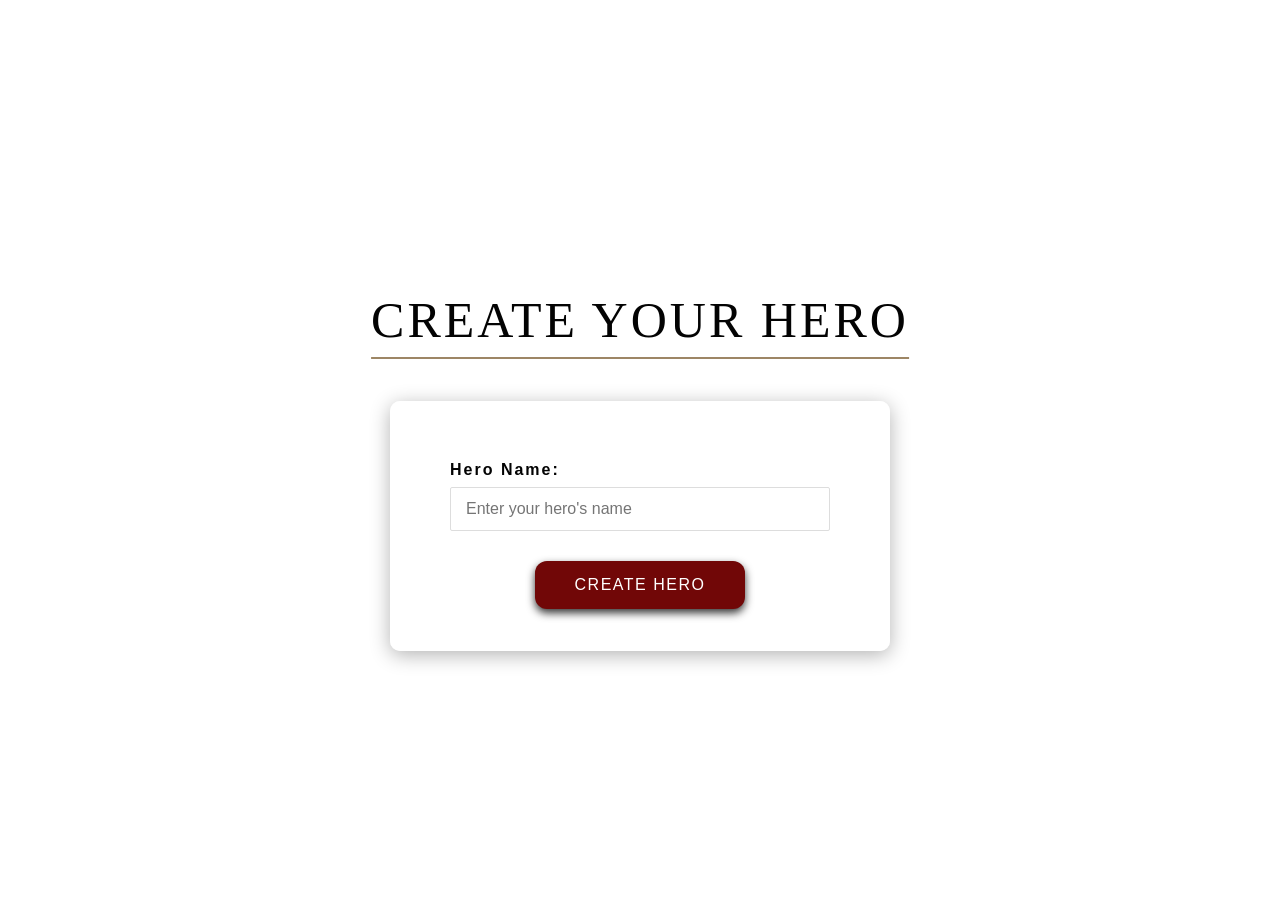
<file: NotFightClub/index.html>
<!DOCTYPE html>
<html lang="en">
  <head>
    <meta charset="UTF-8" />
    <meta name="viewport" content="width=device-width, initial-scale=1.0" />
    <link rel="stylesheet" href="./css/style.css" />
    <link rel="icon" href="./assets/favicon.ico" />
    <link rel="preconnect" href="https://fonts.googleapis.com" />
    <link rel="preconnect" href="https://fonts.gstatic.com" crossorigin />

    <script>
      document.addEventListener('DOMContentLoaded', function () {
        const heroNameInput = document.getElementById('hero-name')
        const heroForm = document.querySelector('.heroForm')
        const notification = document.querySelector('.notification')

        const savedName = localStorage.getItem('heroName')

        if (savedName) {
          heroNameInput.value = savedName
          showNotification(`Welcome back, ${savedName}!`, 'success')
        }

        heroForm.addEventListener('submit', function (e) {
          e.preventDefault()
          const heroName = heroNameInput.value.trim()
          if (heroName === '') {
            showNotification('Please enter a hero name', 'error')
            return
          }
          localStorage.setItem('heroName', heroName)
          localStorage.setItem('avatar', 0)
          localStorage.setItem('wins', 0)
          localStorage.setItem('loses', 0)
          showNotification(`Hero "${heroName}" created successfully!`, 'success')
        })

        function showNotification(message, type) {
          notification.textContent = message
          notification.style.display = 'block'
          notification.style.backgroundColor = type === 'error' ? '#c62828' : '#2e7d32'

          setTimeout(() => {
            window.location.href = './pages/MainMenuPage.html'
          }, 3000)
        }
      })
    </script>
    <title>Not Fight Club</title>
  </head>
  <body>
    <main>
      <section class="roboto-regular">
        <div class="container">
          <h1>Create your hero</h1>
          <form class="heroForm">
            <div class="input-hero-name">
              <label for="hero-name" class="roboto-bold">Hero Name:</label>
              <input type="text" id="hero-name" placeholder="Enter your hero's name" required />
            </div>
            <button type="submit" class="create-btn">Create Hero</button>
          </form>
          <div class="notification roboto-bold"></div>
        </div>
      </section>
    </main>
  </body>
</html>
</file>
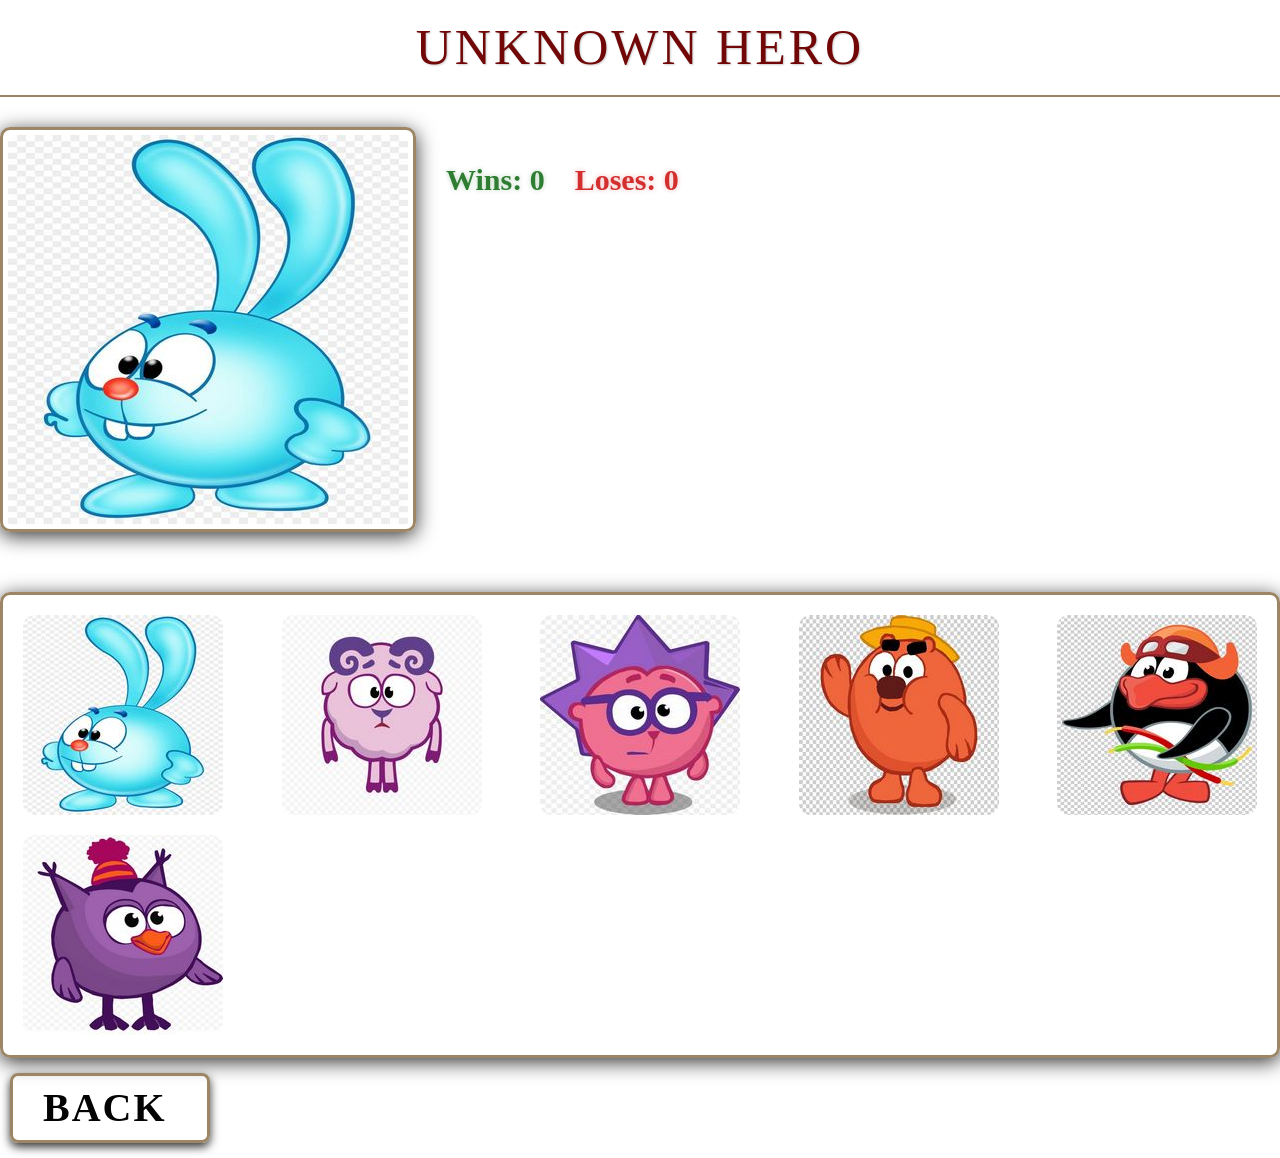
<file: NotFightClub/pages/AccountPage.html>
<!DOCTYPE html>
<html lang="en">
  <head>
    <meta charset="UTF-8" />
    <meta name="viewport" content="width=device-width, initial-scale=1.0" />
    <title>Account Page</title>
    <link rel="stylesheet" href="../css/accountstyle.css" />
    <link rel="icon" href="../assets/favicon.ico" />
    <link rel="preconnect" href="https://fonts.googleapis.com" />
    <link rel="preconnect" href="https://fonts.gstatic.com" crossorigin />
    <script>
      document.addEventListener('DOMContentLoaded', function () {
        const avatars = [
          '../assets/img/Krosh_400x389.jpg',
          '../assets/img/Barash_400x389.jpg',
          '../assets/img/Ezh_400x389.jpg',
          '../assets/img/Kopatych_400x389.jpg',
          '../assets/img/Pin_400x389.jpg',
          '../assets/img/Sova_400x389.jpg',
        ]
        const heroName = localStorage.getItem('heroName')
        const heroTitle = document.querySelector('.heroName')
        heroName ? (heroTitle.textContent = heroName) : (heroTitle.textContent = 'Unknown Hero')

        const wins = localStorage.getItem('wins') || 0
        const loses = localStorage.getItem('loses') || 0
        document.querySelector('.statWins span').textContent = wins
        document.querySelector('.statLoses span').textContent = loses

        const avatarIndex = localStorage.getItem('avatar') || 0
        const currentAvatar = document.querySelector('.currentAvatar')
        if (avatars[avatarIndex]) {
          currentAvatar.src = avatars[avatarIndex]
        }

        document.querySelectorAll('.changeAvatar img').forEach((img, index) => {
          img.addEventListener('click', function () {
            currentAvatar.src = avatars[index]
            localStorage.setItem('avatar', index)

            document.querySelectorAll('.changeAvatar img').forEach((i) => {
              i.classList.remove('selected')
            })
            this.classList.add('selected')
          })
        })
      })
    </script>
  </head>
  <body>
    <header class="header">
      <h1 class="heroName"></h1>
    </header>
    <main>
      <section class="avatar">
        <div class="container">
          <div class="currentHero">
            <img class="currentAvatar" src="../assets/img/Krosh_400x389.jpg" alt="Current hero" />
            <p class="statWins">Wins: <span>0</span></p>
            <p class="statLoses">Loses: <span>0</span></p>
          </div>
          <div class="changeAvatar">
            <img src="../assets/img/Krosh_200.jpg" alt="Krosh" />
            <img src="../assets/img/Barash_200.jpg" alt="Barash" />
            <img src="../assets/img/Ezhik_200.jpg" alt="Ezhik" />
            <img src="../assets/img/Kopatych_200.jpg" alt="Kopatych" />
            <img src="../assets/img/Pin_200.jpg" alt="Pin" />
            <img src="../assets/img/Sova_200.jpg" alt="Sova" />
          </div>
        </div>
      </section>
    </main>
    <footer class="footer">
      <a class="linkBack" href="../pages/MainMenuPage.html">Back</a>
    </footer>
  </body>
</html>
</file>
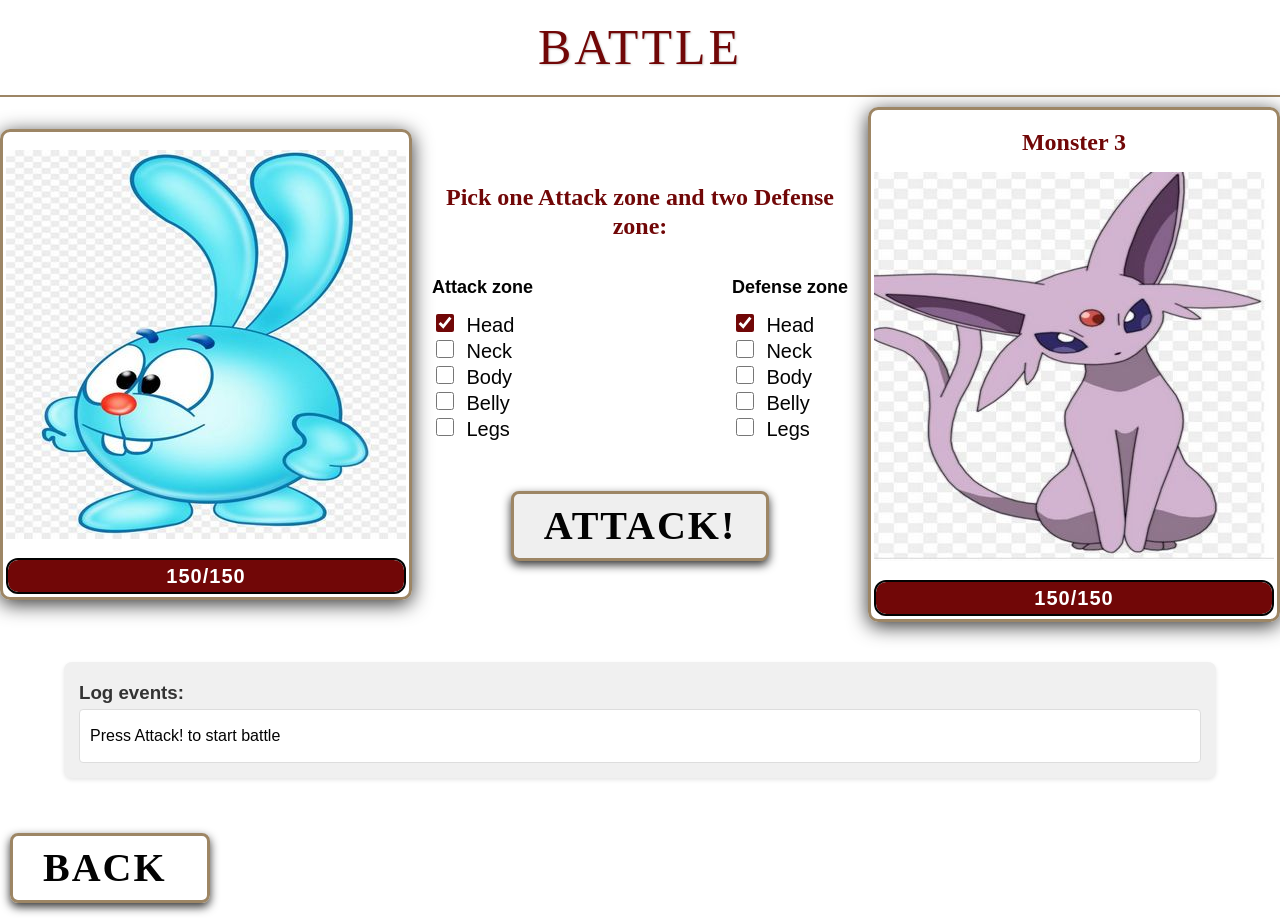
<file: NotFightClub/pages/BattlePage.html>
<!DOCTYPE html>
<html lang="en">
  <head>
    <meta charset="UTF-8" />
    <meta name="viewport" content="width=device-width, initial-scale=1.0" />
    <link rel="stylesheet" href="../css/battlesyle.css" />
    <link rel="icon" href="../assets/favicon.ico" />
    <link rel="preconnect" href="https://fonts.googleapis.com" />
    <link rel="preconnect" href="https://fonts.gstatic.com" crossorigin />

    <script>
      document.addEventListener("DOMContentLoaded", function () {
        const heroName = localStorage.getItem("heroName");
        const avatarIndex = localStorage.getItem("avatar") || 0;

        let wins = parseInt(localStorage.getItem("wins") || 0, 10);
        let loses = parseInt(localStorage.getItem("loses") || 0, 10);

        let heroHpDamage =
          150 - parseInt(localStorage.getItem("hero") || 150, 10);
        let pcHpDamage = 150 - parseInt(localStorage.getItem("pc") || 150, 10);
        updateHP("hero", heroHpDamage);
        updateHP("pc", pcHpDamage);

        let randomPcAvatarIndex =
          localStorage.getItem("randomPcAvatarIndex") || "empty";

        const avatars = [
          "../assets/img/Krosh_400x389.jpg",
          "../assets/img/Barash_400x389.jpg",
          "../assets/img/Ezh_400x389.jpg",
          "../assets/img/Kopatych_400x389.jpg",
          "../assets/img/Krosh_400x389.jpg",
          "../assets/img/Pin_400x389.jpg",
          "../assets/img/Sova_400x389.jpg",
        ];
        const pcAvatars = [
          "../assets/img/Pokemon1_400.jpg",
          "../assets/img/Pokemon2_400.jpg",
          "../assets/img/Pokemon3_400.jpg",
          "../assets/img/Pokemon4_400.jpg",
        ];

        const currentAvatar = document.querySelector(".currentAvatar");
        if (avatars[avatarIndex]) {
          currentAvatar.src = avatars[avatarIndex];
        }

        const pcAvatar = document.querySelector(".pcAvatar");

        if (randomPcAvatarIndex === "empty") {
          randomPcAvatarIndex = Math.floor(Math.random() * pcAvatars.length);
        }
        pcAvatar.src = pcAvatars[randomPcAvatarIndex];
        localStorage.setItem("randomPcAvatarIndex", randomPcAvatarIndex);

        document.querySelector(".playerName").textContent = heroName;
        document.querySelector(
          ".pcName"
        ).textContent = `Monster ${randomPcAvatarIndex}`;

        const attackCheckboxes = document.querySelectorAll(".attack");
        attackCheckboxes.forEach((checkbox) => {
          checkbox.addEventListener("change", function () {
            if (this.checked) {
              attackCheckboxes.forEach((cb) => {
                if (cb !== this) cb.checked = false;
              });
            }
          });
        });

        const defenseCheckboxes = document.querySelectorAll(".defense");
        defenseCheckboxes.forEach((checkbox) => {
          checkbox.addEventListener("change", function () {
            const checked =
              document.querySelectorAll(".defense:checked").length;
            if (checked > 2) {
              this.checked = false;
              alert("You can choose only two defense zones.");
            }
          });
        });

        function addLogMessage(message) {
          const logContent = document.querySelector(".log-content");
          const messageElement = document.createElement("p");
          messageElement.innerHTML = message;
          //messageElement.textContent = message
          logContent.appendChild(messageElement);
          logContent.scrollTop = logContent.scrollHeight;
        }

        function updateHP(player, damage) {
          const hpText = document.querySelector(`.${player}Data .hp-text`);
          const [current, max] = hpText.textContent.split("/").map(Number);
          const newHP = Math.max(0, current - damage);
          hpText.textContent = `${newHP}/${max}`;

          const hpBar = document.querySelector(`.${player}Data .hp-bar`);
          const percent = (newHP / max) * 100;
          hpBar.style.width = `${percent}%`;

          localStorage.setItem(`${player}`, newHP);
        }

        const battleBtn = document.querySelector(".battle-btn");
        battleBtn.addEventListener("click", function () {
          const attackZoneHero =
            document.querySelector(".attack:checked").value;
          const defenseZonesHero = Array.from(
            document.querySelectorAll(".defense:checked")
          ).map((cb) => cb.value);
          if (!attackZoneHero || defenseZonesHero.length < 2) {
            alert("You must choose attack and defense zones.");
            return;
          }

          const attackZonePc = ["head", "neck", "body", "belly", "legs"][
            Math.floor(Math.random() * 5)
          ];
          const defenseZonesPc = [];
          while (defenseZonesPc.length < 2) {
            const zone = ["head", "neck", "body", "belly", "legs"][
              Math.floor(Math.random() * 5)
            ];
            if (!defenseZonesPc.includes(zone)) {
              defenseZonesPc.push(zone);
            }
          }

          const heroDamage = defenseZonesPc.includes(attackZoneHero) ? 0 : 35;
          const pcDamage = defenseZonesHero.includes(attackZonePc) ? 0 : 35;

          updateHP("pc", heroDamage);
          updateHP("hero", pcDamage);

          addLogMessage(
            `You attacked <span>${attackZoneHero}</span> for <span>${heroDamage}</span> damage!`
          );
          addLogMessage(
            `Monster attacked <span>${attackZonePc}</span> for <span>${pcDamage}</span> damage!`
          );
          if (checkGameOver()) {
            battleBtn.disabled = true;

            attackCheckboxes.forEach((cb) => {
              cb.disabled = true;
            });
            defenseCheckboxes.forEach((cb) => {
              cb.disabled = true;
            });

            setTimeout(() => {
              localStorage.removeItem("hero");
              localStorage.removeItem("pc");
              localStorage.removeItem("randomPcAvatarIndex");
              window.location.href = "../pages/MainMenuPage.html";
            }, 10000);
          }
        });

        function checkGameOver() {
          const heroHP = parseInt(
            document
              .querySelector(".heroData .hp-text")
              .textContent.split("/")[0]
          );
          const pcHP = parseInt(
            document.querySelector(".pcData .hp-text").textContent.split("/")[0]
          );

          if (heroHP <= 0 && pcHP <= 0) {
            addLogMessage("Its draw!");
            return true;
          } else if (heroHP <= 0) {
            localStorage.setItem("loses", loses + 1);
            addLogMessage("You lose! Monster is win.");
            return true;
          } else if (pcHP <= 0) {
            localStorage.setItem("wins", wins + 1);
            addLogMessage("You win! The monster lose!");
            return true;
          }
          return false;
        }
      });
    </script>
    <title>Not Fight Club</title>
  </head>
  <body>
    <header class="header">
      <h1>Battle</h1>
    </header>
    <main>
      <section class="battle-section roboto-regular">
        <div class="container">
          <div class="heroData">
            <p class="playerName"></p>
            <img
              class="currentAvatar"
              src="../assets/img/Krosh_400x389.jpg"
              alt="currentAvatar"
            />
            <div class="hp-bar-container">
              <div class="hp-bar" data-hp="150"></div>
              <span class="hp-text">150/150</span>
            </div>
          </div>
          <div class="battleData">
            <p>Pick one Attack zone and two Defense zone:</p>
            <div class="battle-options">
              <div class="battle-list-options">
                <h3>Attack zone</h3>
                <div class="battle-option-group">
                  <input
                    type="checkbox"
                    id="attack-head"
                    class="attack"
                    value="head"
                    checked
                  />
                  <label for="attack-head">Head</label>
                </div>
                <div class="battle-option-group">
                  <input
                    type="checkbox"
                    id="attack-neck"
                    class="attack"
                    value="neck"
                  />
                  <label for="attack-neck">Neck</label>
                </div>
                <div class="battle-option-group">
                  <input
                    type="checkbox"
                    id="attack-body"
                    class="attack"
                    value="body"
                  />
                  <label for="attack-body">Body</label>
                </div>
                <div class="battle-option-group">
                  <input
                    type="checkbox"
                    id="attack-belly"
                    class="attack"
                    value="belly"
                  />
                  <label for="attack-belly">Belly</label>
                </div>
                <div class="battle-option-group">
                  <input
                    type="checkbox"
                    id="attack-legs"
                    class="attack"
                    value="legs"
                  />
                  <label for="attack-legs">Legs</label>
                </div>
              </div>
              <div class="battle-list-options">
                <h3>Defense zone</h3>
                <div class="battle-option-group">
                  <input
                    type="checkbox"
                    id="defense-head"
                    class="defense"
                    value="head"
                    checked
                  />
                  <label for="defense-head">Head</label>
                </div>
                <div class="battle-option-group">
                  <input
                    type="checkbox"
                    id="defense-neck"
                    class="defense"
                    value="neck"
                  />
                  <label for="defense-neck">Neck</label>
                </div>
                <div class="battle-option-group">
                  <input
                    type="checkbox"
                    id="defense-body"
                    class="defense"
                    value="body"
                  />
                  <label for="defense-body">Body</label>
                </div>
                <div class="battle-option-group">
                  <input
                    type="checkbox"
                    id="defense-belly"
                    class="defense"
                    value="belly"
                  />
                  <label for="defense-belly">Belly</label>
                </div>
                <div class="battle-option-group">
                  <input
                    type="checkbox"
                    id="defense-legs"
                    class="defense"
                    value="legs"
                  />
                  <label for="defense-legs">Legs</label>
                </div>
              </div>
            </div>
            <button class="battle-btn">Attack!</button>
          </div>
          <div class="pcData">
            <p class="pcName"></p>
            <img
              class="pcAvatar"
              src="../assets/img/Pokemon1_400.jpg"
              alt="pcAvatar"
            />
            <div class="hp-bar-container">
              <div class="hp-bar" data-hp="150"></div>
              <span class="hp-text">150/150</span>
            </div>
          </div>
        </div>
        <div class="battle-log">
          <h3>Log events:</h3>
          <div class="log-content">
            <p>Press Attack! to start battle</p>
          </div>
        </div>
      </section>
    </main>
    <footer class="footer">
      <a class="linkBack" href="../pages/MainMenuPage.html">Back</a>
    </footer>
  </body>
</html>
</file>
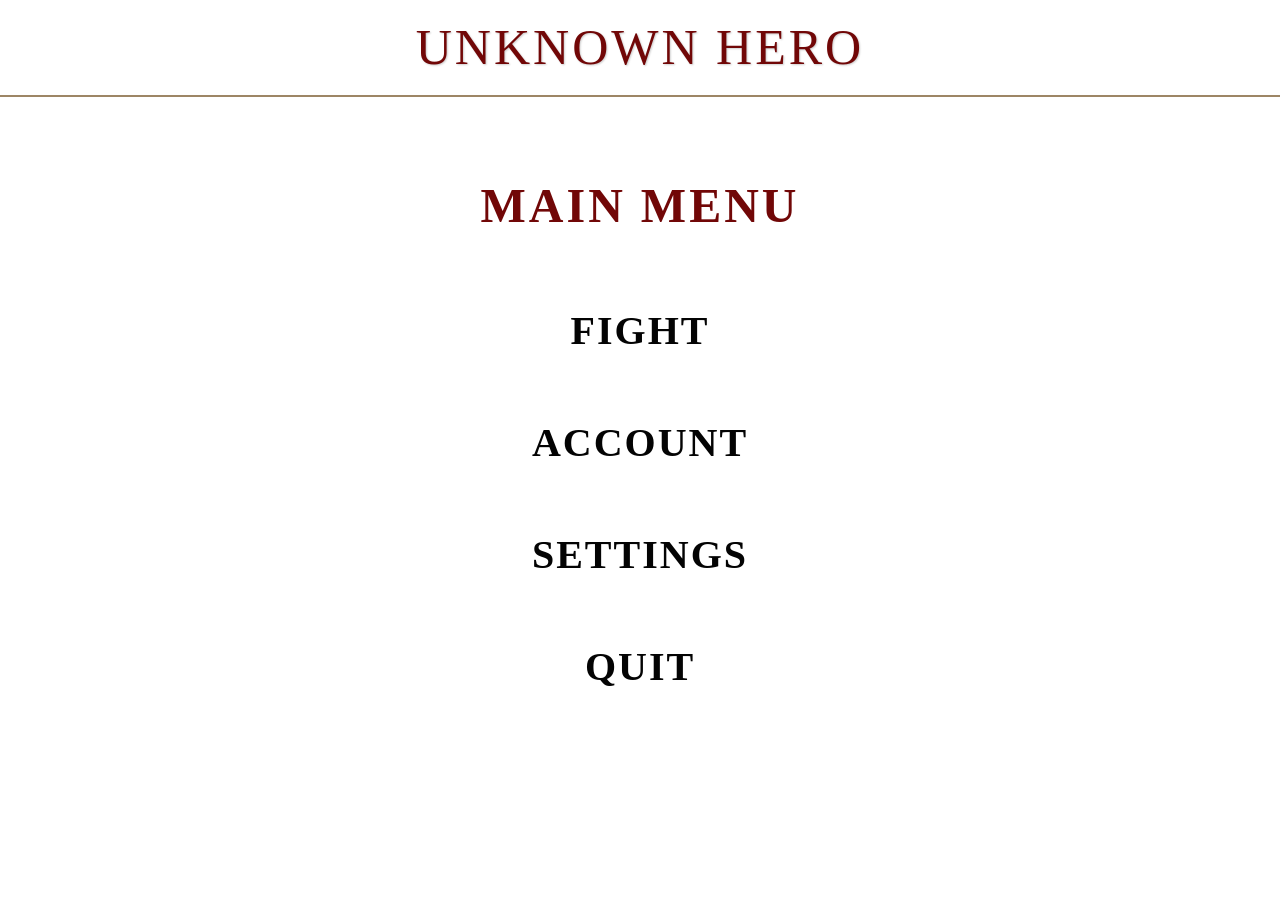
<file: NotFightClub/pages/MainMenuPage.html>
<!DOCTYPE html>
<html lang="en">
  <head>
    <meta charset="UTF-8" />
    <meta name="viewport" content="width=device-width, initial-scale=1.0" />
    <link rel="stylesheet" href="../css/mainmenustyle.css" />
    <link rel="icon" href="../assets/favicon.ico" />
    <link rel="preconnect" href="https://fonts.googleapis.com" />
    <link rel="preconnect" href="https://fonts.gstatic.com" crossorigin />
    <title>NotFightClub</title>
    <script>
      document.addEventListener('DOMContentLoaded', function () {
        const heroName = localStorage.getItem('heroName')
        const heroTitle = document.querySelector('.heroName')
        heroName ? (heroTitle.textContent = heroName) : (heroTitle.textContent = 'Unknown Hero')

        const quitLink = document.querySelector('.quitLink')
        quitLink.addEventListener('click', function (e) {
          e.preventDefault()
          localStorage.removeItem('heroName')
          localStorage.removeItem('wins')
          localStorage.removeItem('loses')
          localStorage.removeItem('avatar')
          window.location.href = '../index.html'
        })
      })
    </script>
  </head>
  <body>
    <header class="header">
      <h1 class="heroName"></h1>
    </header>
    <main>
 <!-- Позже доработать чтобы название страницы было вверху вместо имени, а имя спустить к контенту-->
      <div class="container">
        <h2>Main menu</h2>
        <nav class="nav">
          <ul class="nav-list roboto-thin">
            <li><a href="BattlePage.html">Fight</a></li>
            <li><a href="AccountPage.html">Account</a></li>
            <li><a href="SettingsPage.html">Settings</a></li>
            <li><a class="quitLink" href="../index.html">Quit</a></li>
          </ul>
        </nav>
      </div>
    </main>
  </body>
</html>
</file>
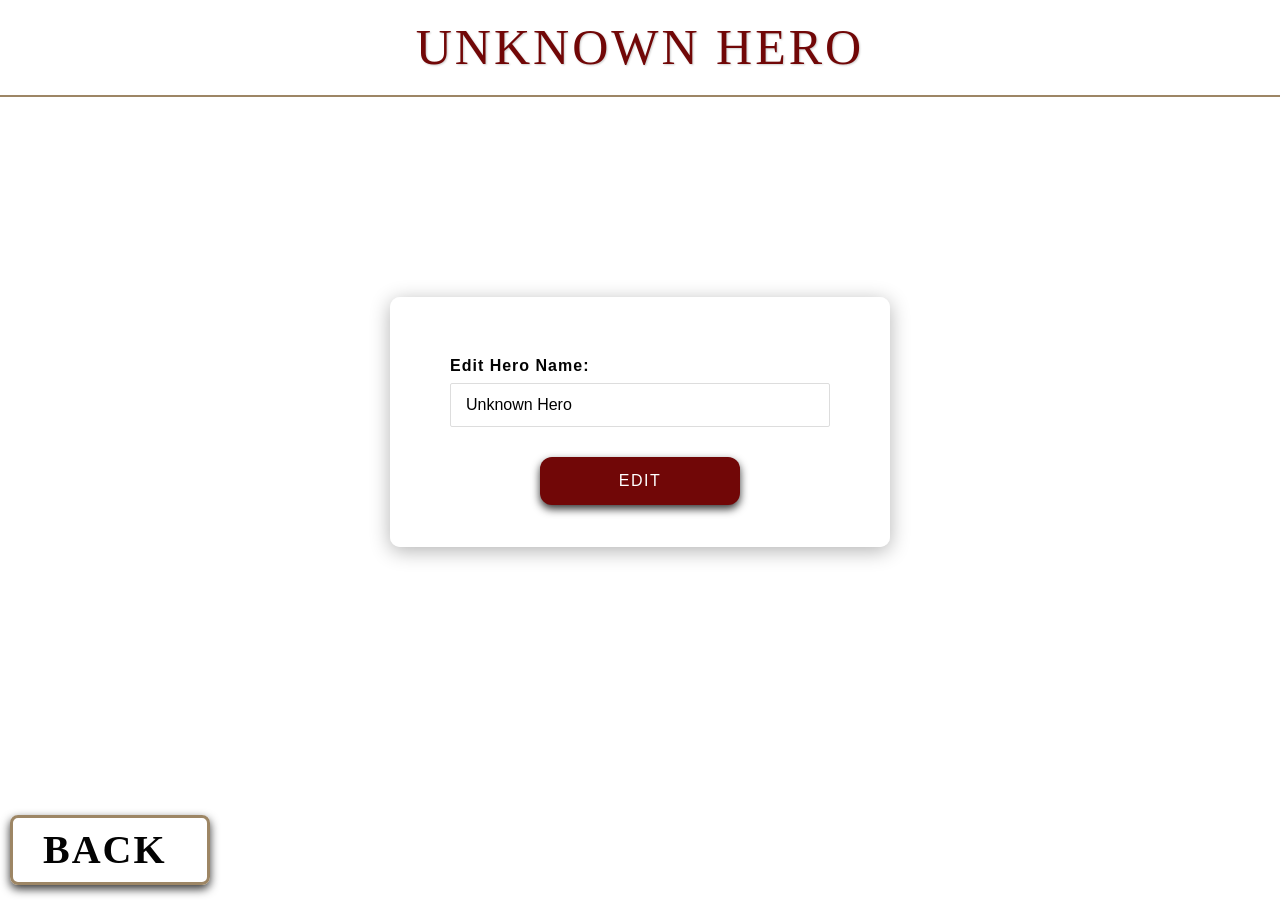
<file: NotFightClub/pages/SettingsPage.html>
<!DOCTYPE html>
<html lang="en">
  <head>
    <meta charset="UTF-8" />
    <meta name="viewport" content="width=device-width, initial-scale=1.0" />
    <link rel="stylesheet" href="../css/settingsstyle.css" />
    <link rel="icon" href="../assets/favicon.ico" />
    <link rel="preconnect" href="https://fonts.googleapis.com" />
    <link rel="preconnect" href="https://fonts.gstatic.com" crossorigin />
    <title>NotFightClub</title>
    <script>
      document.addEventListener('DOMContentLoaded', function () {
        const heroName = localStorage.getItem('heroName')
        const heroTitle = document.querySelector('.heroName')
        const heroNameInput = document.getElementById('hero-name')
        heroName ? (heroTitle.textContent = heroName) : (heroTitle.textContent = 'Unknown Hero')

        if (heroName) {
          heroNameInput.value = heroName
        } else {
          heroNameInput.value = 'Unknown Hero'
        }

        const heroForm = document.querySelector('.heroForm')
        const notification = document.querySelector('.notification')

        heroForm.addEventListener('submit', function (e) {
          e.preventDefault()
          const heroName = heroNameInput.value.trim()
          if (heroName === '') {
            showNotification('Please enter a hero name', 'error')
            return
          }
          localStorage.setItem('heroName', heroName)
          showNotification(`Hero "${heroName}" edited successfully!`, 'success')
        })

        function showNotification(message, type) {
          notification.textContent = message
          notification.style.display = 'block'
          notification.style.backgroundColor = type === 'error' ? '#c62828' : '#2e7d32'

          setTimeout(() => {
            window.location.href = '../pages/MainMenuPage.html'
          }, 3000)
        }
      })
    </script>
  </head>
  <body>
    <header class="header">
      <h1 class="heroName"></h1>
    </header>
    <main>
      <section class="editForm roboto-regular">
        <div class="container">
          <form class="heroForm">
            <div class="input-hero-name">
              <label for="hero-name" class="roboto-bold">Edit Hero Name:</label>
              <input type="text" id="hero-name" placeholder="Edit your hero's name" required />
            </div>
            <button type="submit" class="create-btn">Edit</button>
          </form>
          <div class="notification roboto-bold"></div>
        </div>
      </section>
    </main>
    <footer class="footer">
      <a class="linkBack" href="../pages/MainMenuPage.html">Back</a>
    </footer>
  </body>
</html>
</file>
<file: NotFightClub/css/style.css>
@import url('../css/common.css');

body {
  min-height: 100vh;
  display: flex;
  justify-content: center;
  align-items: center;
  margin: 0;
  padding: 0;
  font-family: 'Roboto', sans-serif;
  color: var(--color-dark);
  background-color: #fff;
}

h1 {
  font-family: 'Forum', serif;
  font-weight: 400;
  font-size: 50px;
  letter-spacing: 3px;
  text-transform: uppercase;
  color: var(--color-dark);
  position: relative;
  padding-bottom: 10px;
}

h1::after {
  content: '';
  position: absolute;
  bottom: 0;
  left: 50%;
  transform: translateX(-50%);
  width: 100%;
  height: 2px;
  background-color: var(--color-gold);
}

.container {
  display: flex;
  flex-direction: column;
  align-items: center;
}

.heroForm {
  width: 100%;
  max-width: 500px;
  min-height: 250px;
  max-height: 20vh;
  padding: 60px;
  background-color: rgba(255, 255, 255, 0.7);
  border-radius: 10px;
  box-shadow: 0 4px 20px rgba(0, 0, 0, 0.3);
}

.input-hero-name {
  margin-bottom: 30px;
  text-align: left;
}

.input-hero-name label {
  display: block;
  margin-bottom: 8px;
  color: var(--color-dark);
  letter-spacing: 2px;
}

.input-hero-name input {
  width: 100%;
  padding: 12px 15px;
  border: 1px solid #ddd;
  border-radius: 2px;
  font-size: var(--font-text);
  line-height: var(--font-text-height);
  transition: border-color 0.3s;
}

.input-hero-name input:focus {
  outline: none;
  border-color: var(--color-gold);
}

.create-btn {
  display: block;
  margin: 20px auto 0;
  padding: 15px 40px;
  background-color: var(--color-red);
  color: #fff;
  border: none;
  font-size: var(--font-text);
  letter-spacing: 1.5px;
  text-transform: uppercase;
  transition: all 0.3s ease;
  border-radius: 12px;
  box-shadow: 0 4px 8px rgba(0, 0, 0, 0.8);
}

.create-btn:hover {
  background-color: var(--color-dark);
  box-shadow: 0 6px 12px rgba(0, 0, 0, 1);
}
</file>
<file: NotFightClub/css/accountstyle.css>
@import url('./common.css');

body {
  display: flex;
  flex-direction: column;
  min-height: 100vh;
  margin: 0;
  padding: 0;
  font-family: 'Roboto', sans-serif;
  color: var(--color-dark);
  background-color: #fff;
}

main {
  flex: 1;
  display: flex;
  justify-content: center;
}

.header {
  border-bottom: 2px solid var(--color-gold);
  padding: 10px 0;
  background-color: rgba(255, 255, 255, 0.9);
}

.header h1 {
  margin: 0;
  font: 400 50px/1.5 'Forum', serif;
  text-align: center;
  letter-spacing: 3px;
  text-transform: uppercase;
  color: var(--color-dark);
  color: var(--color-red);
  text-shadow: 1px 1px 2px rgba(0, 0, 0, 0.2);
  transition: all 0.3s ease;
}

.header h1:hover {
  color: var(--color-gold);
  transform: scale(1.02);
}

.container {
  max-width: 1440px;
  margin: 0px auto;
}

.currentHero {
  display: flex;
  gap: 30px;
  font: 700 30px/1.5 'Forum', serif;
  margin-top: 30px;
}
.currentHero img {
  padding: 5px;
  border: 3px solid var(--color-gold); 
  border-radius: 10px;
  box-shadow: 0 4px 20px rgba(0, 0, 0, 0.8);
}

.statWins {
  color: #2e7d32;
  text-shadow: 0 0 5px rgba(46, 125, 50, 0.3);
}
.statLoses {
  color: #d32f2f;
  text-shadow: 0 0 5px rgba(211, 47, 47, 0.3);
}

.changeAvatar {
  display: flex;
  justify-content: space-between;
  flex-wrap: wrap;
  gap: 20px;
  margin-top: 60px;
  padding: 20px; 
  border: 3px solid var(--color-gold); 
  border-radius: 10px;
  box-shadow: 0 4px 20px rgba(0, 0, 0, 0.8);
}

.changeAvatar img {
  width: 200px;
  height: auto;
  border-radius: 12px;
  transition: transform 0.3s ease;
}

.changeAvatar img:hover {
  transform: scale(1.2);
  box-shadow: 0 4px 12px rgba(0, 0, 0, 0.2);
}

.changeAvatar img.selected {
  border: 3px solid var(--color-gold);
  box-shadow: 0 0 10px rgba(157, 134, 101, 0.7);
}
</file>
<file: NotFightClub/css/battlesyle.css>
@import url('./common.css');

body {
  display: flex;
  flex-direction: column;
  min-height: 100vh;
  margin: 0;
  padding: 0;
  font-family: 'Roboto', sans-serif;
  color: var(--color-dark);
  background-color: #fff;
}

main {
  flex: 1;
}

.header {
  border-bottom: 2px solid var(--color-gold);
  padding: 10px 0;
  background-color: rgba(255, 255, 255, 0.9);
}

.header h1 {
  margin: 0;
  font: 400 50px/1.5 'Forum', serif;
  text-align: center;
  letter-spacing: 3px;
  text-transform: uppercase;
  color: var(--color-dark);
  color: var(--color-red);
  text-shadow: 1px 1px 2px rgba(0, 0, 0, 0.2);
  transition: all 0.3s ease;
}

.header h1:hover {
  color: var(--color-gold);
  transform: scale(1.02);
}

.battle-section .container {
  display: flex;
  justify-content: space-between;
  align-items: center;
  margin-top: 10px;
}

.heroData,
.pcData {
  padding: 3px;
  border: 3px solid var(--color-gold);
  border-radius: 10px;
  box-shadow: 0 4px 20px rgba(0, 0, 0, 0.8);
}
.heroData img,
.pcAvatar img {
  width: 100%;
  height: 100%;
  object-fit: contain;
}

.hp-bar-container {
  width: 400px;
  height: 36px;
  background-color: rgba(0, 0, 0, 0.2);
  border-radius: 12px;
  margin-top: 15px;
  position: relative;
  overflow: hidden;
  border: 2px solid var(--color-dark);
}

.hp-bar {
  width: 100%;
  height: 100%;
  background: var(--color-red);
  border-radius: 10px;
  transition: width 0.5s ease;
}

.hp-text {
  position: absolute;
  top: 50%;
  left: 50%;
  transform: translate(-50%, -50%);
  font: 700 20px/1 'Roboto', sans-serif;
  color: white;
  letter-spacing: 1px;
}

.battleData {
  display: flex;
  flex-direction: column;
  align-items: center;
  gap: 20px;
  padding: 20px;
  min-width: 300px;
}

.battleData p,
.playerName,
.pcName {
  text-align: center;
  margin: 15px auto;
  font: 700 24px/1.2 'Forum', serif;
  color: var(--color-red);
}

.battle-options {
  display: flex;
  justify-content: space-between;
  width: 100%;
}

.battle-list-options h3 {
  font: 700 18px/1.3 'Roboto', sans-serif;
  color: var(--color-dark);
  margin: 0 0 12px;
  text-align: center;
}

.battle-list-options input[type='checkbox'] {
  width: 18px;
  height: 18px;
  accent-color: var(--color-red);
  margin-right: 8px;
  cursor: pointer;
}

.battle-list-options label {
  font: 400 20px/1.2 'Roboto', sans-serif;
  color: var(--color-dark);
  cursor: pointer;
}

.battle-btn {
  margin-top: 30px;
}

.battle-log {
  margin: 40px auto;
  padding: 15px;
  width: 90%;
  background-color: #f0f0f0;
  border-radius: 8px;
  box-shadow: 0 2px 4px rgba(0, 0, 0, 0.1);
}

.battle-log h3 {
  margin: 5px auto;
  color: #333;
}

.log-content {
  max-height: 200px;
  overflow-y: auto;
  background-color: white;
  padding: 10px;
  border-radius: 4px;
  border: 1px solid #ddd;
}

.log-content p {
  margin: 5px 0;
  line-height: 1.4;
}

.log-content span {
  color: var(--color-red);
  font-weight: 700;
}
</file>
<file: NotFightClub/css/mainmenustyle.css>
@import url('./common.css');

body {
  min-height: 100vh;
  margin: 0;
  padding: 0;
  font-family: 'Roboto', sans-serif;
  color: var(--color-dark);
  background-color: #fff;
}

.header {
  border-bottom: 2px solid var(--color-gold);
  padding: 10px 0;
  background-color: rgba(255, 255, 255, 0.9);
}

.header h1 {
  margin: 0;
  font: 400 50px/1.5 'Forum', serif;
  text-align: center;
  letter-spacing: 3px;
  text-transform: uppercase;
  color: var(--color-dark);
  color: var(--color-red);
  text-shadow: 1px 1px 2px rgba(0, 0, 0, 0.2);
  transition: all 0.3s ease;
}

.header h1:hover {
  color: var(--color-gold);
  transform: scale(1.02);
}

.container {
  display: flex;
  flex-direction: column;
  justify-content: center;
}

h2 {
  font: 400 48px/1.2 'Forum', serif;
  color: var(--color-red);
  margin: 80px 0 40px;
  text-align: center;
  letter-spacing: 3px;
  font-weight: 700;
  text-transform: uppercase;
}

.nav-list {
  display: flex;
  flex-direction: column;
  align-items: center;
  gap: 40px;
  margin: 20px auto 0;
  padding: 0;
  list-style: none;
  width: fit-content;
}

.nav-list li {
  width: 100%;
  text-align: center;
}

.nav-list a {
  color: var(--color-dark);
  text-decoration: none;
  font: 700 40px/1.3 'Forum', serif;
  letter-spacing: 2px;
  padding: 10px 40px;
  position: relative;
  transition: all 0.3s ease;
  display: inline-block;
  min-width: 300px;
  text-transform: uppercase;
}

.nav-list a:hover {
  color: var(--color-gold);
  transform: scale(1.05);
}

.nav-list a::before {
  content: '';
  position: absolute;
  top: 0;
  left: 0;
  width: 100%;
  height: 100%;
  background-color: var(--color-red);
  z-index: -1;
  transform: scaleX(0);
  transform-origin: center;
  transition: transform 0.8s ease;
  border-radius: 3px;
}

.nav-list a:hover::before {
  transform: scaleX(1);
}
</file>
<file: NotFightClub/css/settingsstyle.css>
@import url('./common.css');

body {
  display: flex;
  flex-direction: column;
  min-height: 100vh;
  margin: 0;
  padding: 0;
  font-family: 'Roboto', sans-serif;
  color: var(--color-dark);
  background-color: #fff;
}

main {
  flex: 1;
  display: flex;
  justify-content: center;
}

.header {
  border-bottom: 2px solid var(--color-gold);
  padding: 10px 0;
  background-color: rgba(255, 255, 255, 0.9);
}

.header h1 {
  margin: 0;
  font: 400 50px/1.5 'Forum', serif;
  text-align: center;
  letter-spacing: 3px;
  text-transform: uppercase;
  color: var(--color-dark);
  color: var(--color-red);
  text-shadow: 1px 1px 2px rgba(0, 0, 0, 0.2);
  transition: all 0.3s ease;
}

.header h1:hover {
  color: var(--color-gold);
  transform: scale(1.02);
}

.editForm {
  width: 100%;
  max-width: 500px;
  min-height: 250px;
  max-height: 20vh;
  margin-top: 200px;
  padding: 60px;
  background-color: rgba(255, 255, 255, 0.7);
  border-radius: 10px;
  box-shadow: 0 4px 20px rgba(0, 0, 0, 0.3);
}

.input-hero-name {
  margin-bottom: 30px;
  text-align: left;
}

.input-hero-name label {
  display: block;
  margin-bottom: 8px;
  color: var(--color-dark);
  letter-spacing: 1px;
}

.input-hero-name input {
  width: 100%;
  padding: 12px 15px;
  border: 1px solid #ddd;
  border-radius: 2px;
  font-size: var(--font-text);
  line-height: var(--font-text-height);
  transition: border-color 0.3s;
}

.input-hero-name input:focus {
  outline: none;
  border-color: var(--color-gold);
}

.create-btn {
  display: block;
  min-width: 200px;
  margin: 20px auto 0;
  padding: 15px 40px;
  background-color: var(--color-red);
  color: #fff;
  border: none;
  font-size: var(--font-text);
  letter-spacing: 1.5px;
  text-transform: uppercase;
  transition: all 0.3s ease;
  border-radius: 12px;
  box-shadow: 0 4px 8px rgba(0, 0, 0, 0.8);
}

.create-btn:hover {
  background-color: var(--color-dark);
  box-shadow: 0 6px 12px rgba(0, 0, 0, 1);
}

.notification {
  margin-top: 10px;
  padding: 10px;
  text-align: center;
  color: #fff;
  display: none;
}
</file>
